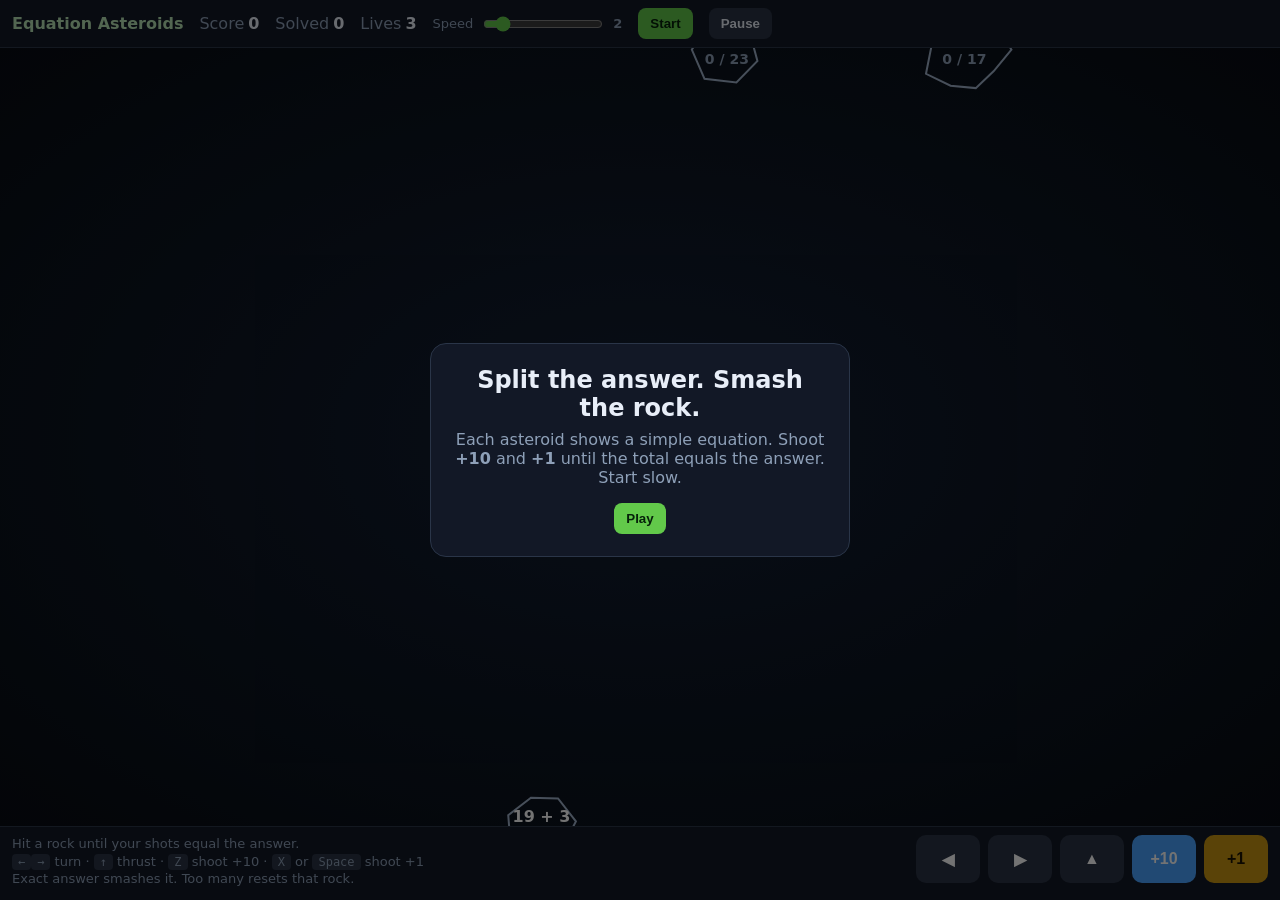
<file: asteroidmath.html>
<!DOCTYPE html>
<html lang="en">
<head>
  <meta charset="UTF-8" />
  <meta name="viewport" content="width=device-width, initial-scale=1, user-scalable=no" />
  <title>Equation Asteroids | Math Starz</title>
  <style>
    :root {
      --bg: #070b12;
      --panel: #121826;
      --line: #2a3548;
      --text: #e8eef8;
      --muted: #8ea0b8;
      --good: #62c94a;
      --ten: #4aa3ff;
      --one: #f5c542;
      --bad: #f66;
    }
    * { box-sizing: border-box; }
    html, body { margin: 0; height: 100%; background: var(--bg); color: var(--text); font-family: system-ui, sans-serif; overflow: hidden; }
    #wrap { display: flex; flex-direction: column; height: 100%; }
    header {
      display: flex; flex-wrap: wrap; align-items: center; gap: 10px 16px;
      padding: 8px 12px; background: var(--panel); border-bottom: 1px solid var(--line);
    }
    h1 { font-size: 16px; margin: 0; color: #b7e3b4; white-space: nowrap; }
    .stat { font-variant-numeric: tabular-nums; font-weight: 700; }
    .stat span { color: var(--muted); font-weight: 500; margin-right: 4px; }
    label.speed { display: flex; align-items: center; gap: 8px; color: var(--muted); font-size: 13px; }
    input[type=range] { width: 120px; accent-color: var(--good); }
    button.ui {
      border: 0; border-radius: 8px; padding: 8px 12px; font-weight: 700; cursor: pointer;
      background: var(--good); color: #06210a;
    }
    button.ui.ghost { background: #2a3344; color: var(--text); }
    canvas { display: block; width: 100%; flex: 1; background: radial-gradient(#132033, #070b12); touch-action: none; }
    #hud {
      display: flex; justify-content: space-between; gap: 8px; flex-wrap: wrap;
      padding: 8px 12px 12px; background: var(--panel); border-top: 1px solid var(--line);
    }
    .hint { font-size: 13px; color: var(--muted); line-height: 1.35; }
    .pads { display: flex; gap: 8px; flex-wrap: wrap; }
    .pads button {
      min-width: 64px; height: 48px; border: 0; border-radius: 10px;
      font-weight: 800; font-size: 16px; cursor: pointer; color: #fff;
    }
    .pads .left, .pads .right, .pads .thrust { background: #2a3344; }
    .pads .ten { background: var(--ten); }
    .pads .one { background: #c99512; color: #1a1200; }
    .overlay {
      position: fixed; inset: 0; display: flex; align-items: center; justify-content: center;
      background: rgba(0,0,0,.55); z-index: 2;
    }
    .card {
      background: var(--panel); border: 1px solid var(--line); border-radius: 16px;
      padding: 22px 24px; max-width: 420px; text-align: center;
    }
    .card h2 { margin: 0 0 8px; }
    .card p { color: var(--muted); margin: 0 0 16px; }
    .hidden { display: none; }
    kbd { background: #2a3344; padding: 1px 6px; border-radius: 4px; font-size: 12px; }
  </style>
</head>
<body>
  <div id="wrap">
    <header>
      <h1>Equation Asteroids</h1>
      <div class="stat"><span>Score</span><b id="score">0</b></div>
      <div class="stat"><span>Solved</span><b id="solved">0</b></div>
      <div class="stat"><span>Lives</span><b id="lives">3</b></div>
      <label class="speed">Speed
        <input id="speed" type="range" min="1" max="10" value="2" />
        <b id="speedVal">2</b>
      </label>
      <button class="ui" id="startBtn">Start</button>
      <button class="ui ghost" id="pauseBtn">Pause</button>
    </header>
    <canvas id="c"></canvas>
    <div id="hud">
      <div class="hint">
        Hit a rock until your shots equal the answer.<br>
        <kbd>←</kbd><kbd>→</kbd> turn · <kbd>↑</kbd> thrust · <kbd>Z</kbd> shoot +10 · <kbd>X</kbd> or <kbd>Space</kbd> shoot +1<br>
        Exact answer smashes it. Too many resets that rock.
      </div>
      <div class="pads">
        <button class="left" data-hold="left">◀</button>
        <button class="right" data-hold="right">▶</button>
        <button class="thrust" data-hold="up">▲</button>
        <button class="ten" data-tap="ten">+10</button>
        <button class="one" data-tap="one">+1</button>
      </div>
    </div>
  </div>

  <div class="overlay" id="splash">
    <div class="card">
      <h2>Split the answer. Smash the rock.</h2>
      <p>Each asteroid shows a simple equation. Shoot <b>+10</b> and <b>+1</b> until the total equals the answer. Start slow.</p>
      <button class="ui" id="goBtn">Play</button>
    </div>
  </div>

  <script>
    const canvas = document.getElementById("c");
    const ctx = canvas.getContext("2d");
    const $ = (id) => document.getElementById(id);

    const keys = { left: false, right: false, up: false };
    let W = 800, H = 600, running = false, paused = false;
    let score = 0, solved = 0, lives = 3, speedMul = 2;
    let ship, rocks = [], shots = [], particles = [], cooldown = 0, invuln = 0, flash = 0;

    function resize() {
      const r = canvas.getBoundingClientRect();
      W = canvas.width = Math.max(480, Math.floor(r.width * devicePixelRatio));
      H = canvas.height = Math.max(320, Math.floor(r.height * devicePixelRatio));
    }
    window.addEventListener("resize", resize);

    function rand(a, b) { return a + Math.random() * (b - a); }
    function irand(a, b) { return a + Math.floor(Math.random() * (b - a + 1)); }
    function wrap(v, max) { return v < 0 ? v + max : v > max ? v - max : v; }

    function makeProblem() {
      const kind = Math.random() < 0.7 ? "+" : "-";
      let a, b, ans, text;
      if (kind === "+") {
        a = irand(1, 20);
        b = irand(1, 20);
        ans = a + b;
        text = a + " + " + b;
      } else {
        a = irand(6, 30);
        b = irand(1, Math.min(9, a - 1));
        ans = a - b;
        text = a + " − " + b;
      }
      return { text, ans };
    }

    function spawnRock(fromSplit) {
      const p = makeProblem();
      let x, y;
      if (fromSplit) {
        x = fromSplit.x + rand(-20, 20);
        y = fromSplit.y + rand(-20, 20);
      } else {
        const edge = irand(0, 3);
        x = edge === 0 || edge === 1 ? rand(0, W) : edge === 2 ? 0 : W;
        y = edge === 0 ? 0 : edge === 1 ? H : rand(0, H);
      }
      const r = fromSplit ? 28 : rand(34, 48);
      const s = 0.12 + speedMul * 0.07;
      return {
        x, y, r,
        vx: rand(-s, s) * (0.6 + Math.random()),
        vy: rand(-s, s) * (0.6 + Math.random()),
        rot: rand(0, Math.PI * 2),
        spin: rand(-0.012, 0.012),
        verts: makeVerts(r),
        text: p.text,
        ans: p.ans,
        got: 0
      };
    }

    function makeVerts(r) {
      const n = irand(7, 11);
      const v = [];
      for (let i = 0; i < n; i++) {
        const a = (i / n) * Math.PI * 2;
        v.push({ a, d: r * rand(0.72, 1.08) });
      }
      return v;
    }

    function resetShip() {
      ship = { x: W / 2, y: H / 2, a: -Math.PI / 2, vx: 0, vy: 0 };
      invuln = 120;
    }

    function startGame() {
      score = 0; solved = 0; lives = 3;
      rocks = []; shots = []; particles = [];
      resetShip();
      for (let i = 0; i < 4; i++) rocks.push(spawnRock());
      running = true; paused = false;
      $("splash").classList.add("hidden");
      updateHud();
    }

    function updateHud() {
      $("score").textContent = score;
      $("solved").textContent = solved;
      $("lives").textContent = lives;
    }

    function boom(x, y, color, n) {
      for (let i = 0; i < n; i++) {
        particles.push({
          x, y,
          vx: rand(-2.2, 2.2), vy: rand(-2.2, 2.2),
          life: irand(18, 36), color
        });
      }
    }

    function fire(inc) {
      if (!running || paused || cooldown > 0) return;
      cooldown = inc === 10 ? 14 : 8;
      const speed = 7.2;
      shots.push({
        x: ship.x + Math.cos(ship.a) * 18,
        y: ship.y + Math.sin(ship.a) * 18,
        vx: Math.cos(ship.a) * speed + ship.vx,
        vy: Math.sin(ship.a) * speed + ship.vy,
        life: 70,
        inc
      });
    }

    function hitRock(rock, inc) {
      rock.got += inc;
      if (rock.got === rock.ans) {
        score += 10 + rock.ans;
        solved++;
        boom(rock.x, rock.y, "#62c94a", 22);
        rocks = rocks.filter(r => r !== rock);
        rocks.push(spawnRock());
        if (solved % 5 === 0) rocks.push(spawnRock());
        updateHud();
        return;
      }
      if (rock.got > rock.ans) {
        boom(rock.x, rock.y, "#f66", 10);
        rock.got = 0;
        flash = 8;
      } else {
        boom(rock.x, rock.y, inc === 10 ? "#4aa3ff" : "#f5c542", 8);
      }
    }

    function shipHit() {
      if (invuln > 0) return;
      lives--;
      updateHud();
      boom(ship.x, ship.y, "#fff", 18);
      if (lives <= 0) {
        running = false;
        $("splash").classList.remove("hidden");
        $("splash").querySelector("h2").textContent = "Game over — " + solved + " solved";
        $("splash").querySelector("p").textContent = "Score " + score + ". Slow the speed slider and try again.";
        $("goBtn").textContent = "Play again";
        return;
      }
      resetShip();
    }

    function step() {
      if (running && !paused) {
        if (keys.left) ship.a -= 0.055;
        if (keys.right) ship.a += 0.055;
        if (keys.up) {
          ship.vx += Math.cos(ship.a) * 0.12;
          ship.vy += Math.sin(ship.a) * 0.12;
        }
        ship.vx *= 0.99;
        ship.vy *= 0.99;
        ship.x = wrap(ship.x + ship.vx, W);
        ship.y = wrap(ship.y + ship.vy, H);
        if (cooldown > 0) cooldown--;
        if (invuln > 0) invuln--;
        if (flash > 0) flash--;

        const spd = 0.55 + speedMul * 0.22;
        for (const r of rocks) {
          r.x = wrap(r.x + r.vx * spd, W);
          r.y = wrap(r.y + r.vy * spd, H);
          r.rot += r.spin;
          const dx = r.x - ship.x, dy = r.y - ship.y;
          if (dx * dx + dy * dy < (r.r - 6) * (r.r - 6)) shipHit();
        }

        for (const s of shots) {
          s.x += s.vx; s.y += s.vy; s.life--;
        }
        shots = shots.filter(s => s.life > 0 && s.x > -20 && s.x < W + 20 && s.y > -20 && s.y < H + 20);

        for (const s of shots) {
          for (const r of rocks) {
            const dx = r.x - s.x, dy = r.y - s.y;
            if (dx * dx + dy * dy < r.r * r.r) {
              s.life = 0;
              hitRock(r, s.inc);
              break;
            }
          }
        }
        shots = shots.filter(s => s.life > 0);

        for (const p of particles) {
          p.x += p.vx; p.y += p.vy; p.life--;
        }
        particles = particles.filter(p => p.life > 0);
      }
      draw();
      requestAnimationFrame(step);
    }

    function draw() {
      ctx.clearRect(0, 0, W, H);
      ctx.save();
      if (flash) {
        ctx.fillStyle = "rgba(255,60,60,0.08)";
        ctx.fillRect(0, 0, W, H);
      }

      for (const p of particles) {
        ctx.globalAlpha = Math.min(1, p.life / 20);
        ctx.fillStyle = p.color;
        ctx.fillRect(p.x, p.y, 3 * devicePixelRatio, 3 * devicePixelRatio);
      }
      ctx.globalAlpha = 1;

      for (const r of rocks) {
        ctx.save();
        ctx.translate(r.x, r.y);
        ctx.rotate(r.rot);
        ctx.beginPath();
        r.verts.forEach((v, i) => {
          const x = Math.cos(v.a) * v.d, y = Math.sin(v.a) * v.d;
          i ? ctx.lineTo(x, y) : ctx.moveTo(x, y);
        });
        ctx.closePath();
        ctx.strokeStyle = r.got > 0 ? "#8fd27a" : "#9eb0c8";
        ctx.lineWidth = 2 * devicePixelRatio;
        ctx.stroke();
        ctx.restore();

        ctx.textAlign = "center";
        ctx.textBaseline = "middle";
        ctx.fillStyle = "#fff";
        ctx.font = "700 " + Math.round(16 * devicePixelRatio) + "px system-ui";
        ctx.fillText(r.text, r.x, r.y - 8 * devicePixelRatio);
        ctx.fillStyle = r.got === 0 ? "#8ea0b8" : "#f5c542";
        ctx.font = "700 " + Math.round(14 * devicePixelRatio) + "px system-ui";
        ctx.fillText(r.got + " / " + r.ans, r.x, r.y + 12 * devicePixelRatio);
      }

      for (const s of shots) {
        ctx.fillStyle = s.inc === 10 ? "#4aa3ff" : "#f5c542";
        ctx.beginPath();
        ctx.arc(s.x, s.y, s.inc === 10 ? 4.2 * devicePixelRatio : 2.6 * devicePixelRatio, 0, Math.PI * 2);
        ctx.fill();
        ctx.fillStyle = "#fff";
        ctx.font = "700 " + Math.round(11 * devicePixelRatio) + "px system-ui";
        ctx.textAlign = "center";
        ctx.fillText(s.inc === 10 ? "10" : "1", s.x, s.y - 10 * devicePixelRatio);
      }

      if (ship) {
        ctx.save();
        ctx.translate(ship.x, ship.y);
        ctx.rotate(ship.a);
        if (invuln <= 0 || Math.floor(invuln / 4) % 2 === 0) {
          ctx.beginPath();
          ctx.moveTo(16 * devicePixelRatio, 0);
          ctx.lineTo(-12 * devicePixelRatio, 10 * devicePixelRatio);
          ctx.lineTo(-7 * devicePixelRatio, 0);
          ctx.lineTo(-12 * devicePixelRatio, -10 * devicePixelRatio);
          ctx.closePath();
          ctx.strokeStyle = "#b7e3b4";
          ctx.lineWidth = 2 * devicePixelRatio;
          ctx.stroke();
          if (keys.up) {
            ctx.beginPath();
            ctx.moveTo(-12 * devicePixelRatio, 5 * devicePixelRatio);
            ctx.lineTo(-20 * devicePixelRatio, 0);
            ctx.lineTo(-12 * devicePixelRatio, -5 * devicePixelRatio);
            ctx.strokeStyle = "#f5c542";
            ctx.stroke();
          }
        }
        ctx.restore();
      }
      ctx.restore();
    }

    window.addEventListener("keydown", (e) => {
      if (e.code === "ArrowLeft" || e.code === "KeyA") keys.left = true;
      if (e.code === "ArrowRight" || e.code === "KeyD") keys.right = true;
      if (e.code === "ArrowUp" || e.code === "KeyW") keys.up = true;
      if (e.code === "KeyZ") { e.preventDefault(); fire(10); }
      if (e.code === "KeyX" || e.code === "Space") { e.preventDefault(); fire(1); }
      if (e.code === "KeyP") paused = !paused;
    });
    window.addEventListener("keyup", (e) => {
      if (e.code === "ArrowLeft" || e.code === "KeyA") keys.left = false;
      if (e.code === "ArrowRight" || e.code === "KeyD") keys.right = false;
      if (e.code === "ArrowUp" || e.code === "KeyW") keys.up = false;
    });

    document.querySelectorAll("[data-hold]").forEach(btn => {
      const k = btn.dataset.hold;
      const on = (e) => { e.preventDefault(); keys[k] = true; };
      const off = (e) => { e.preventDefault(); keys[k] = false; };
      btn.addEventListener("mousedown", on);
      btn.addEventListener("mouseup", off);
      btn.addEventListener("mouseleave", off);
      btn.addEventListener("touchstart", on, { passive: false });
      btn.addEventListener("touchend", off);
    });
    document.querySelectorAll("[data-tap]").forEach(btn => {
      btn.addEventListener("click", (e) => {
        e.preventDefault();
        fire(btn.dataset.tap === "ten" ? 10 : 1);
      });
    });

    $("speed").oninput = () => {
      speedMul = +$("speed").value;
      $("speedVal").textContent = speedMul;
    };
    $("startBtn").onclick = startGame;
    $("goBtn").onclick = startGame;
    $("pauseBtn").onclick = () => { if (running) paused = !paused; };

    resize();
    resetShip();
    rocks = [spawnRock(), spawnRock(), spawnRock()];
    step();
  </script>
</body>
</html>
</file>
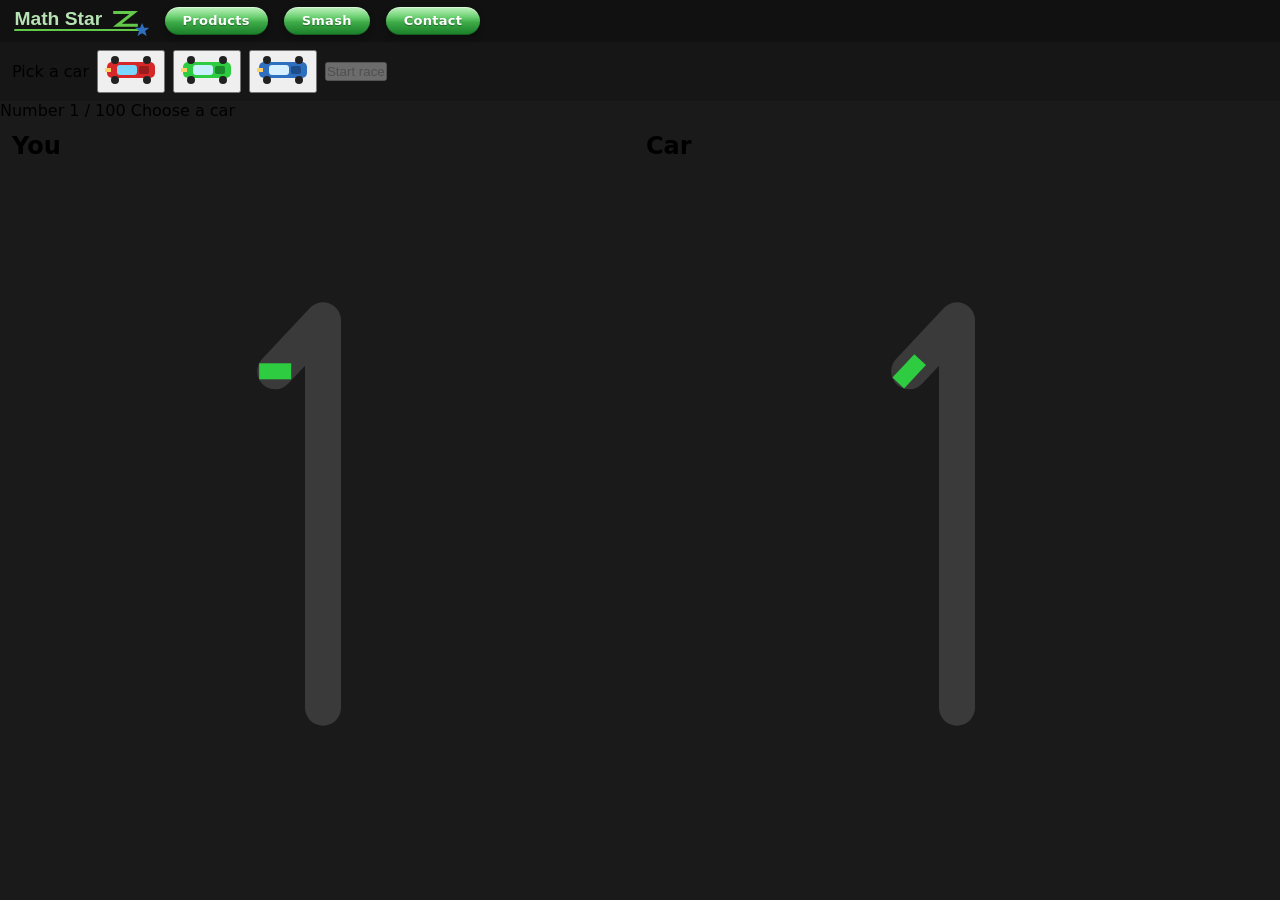
<file: race2trace.html>
<!DOCTYPE html>
<html lang="en">
<head>
  <meta charset="UTF-8" />
  <meta name="viewport" content="width=device-width, initial-scale=1" />
  <title>Mathstarz</title>
  
  <link rel="stylesheet" href="style.css" />
  <link rel="icon" type="image/svg+xml" href="favicon.svg" />
</head>
  <nav class="top-bar">
    <a class="logo" href="/">
      <img src="logo.svg" alt="Math Starz" />
    </a>
    <!--a class="glossy-btn" href="#">Home</a-->
    <a class="glossy-btn" href="products.html">Products</a>
    <a class="glossy-btn" href="split.html">Smash</a>
    <a class="glossy-btn" href="#">Contact</a>
  </nav>

 <section class="garage">
  <p>Pick a car</p>
  <button data-car="cars/red.svg"><img src="cars/red.svg" alt="Red car" width="64"></button>
  <button data-car="cars/green.svg"><img src="cars/green.svg" alt="Green car" width="64"></button>
  <button data-car="cars/blue.svg"><img src="cars/blue.svg" alt="Blue car" width="64"></button>
  <button id="startBtn">Start race</button>
</section>

  <div class="hud">
    Number <span id="n">1</span> / 100
    <span id="status">Choose a car</span>
  </div>

  <main class="game">
  <section class="panel">
    <h2>You</h2>
    <div class="stage" id="youStage"></div>
  </section>
  <section class="panel">
    <h2>Car</h2>
    <div class="stage" id="carStage"></div>
  </section>
</main>
<script src="js/race2trace.js"></script>
  <!--#youStage, #carStage, #startBtn, #n, and #status-->
  <!--#youStage, #carStage-->
</file>
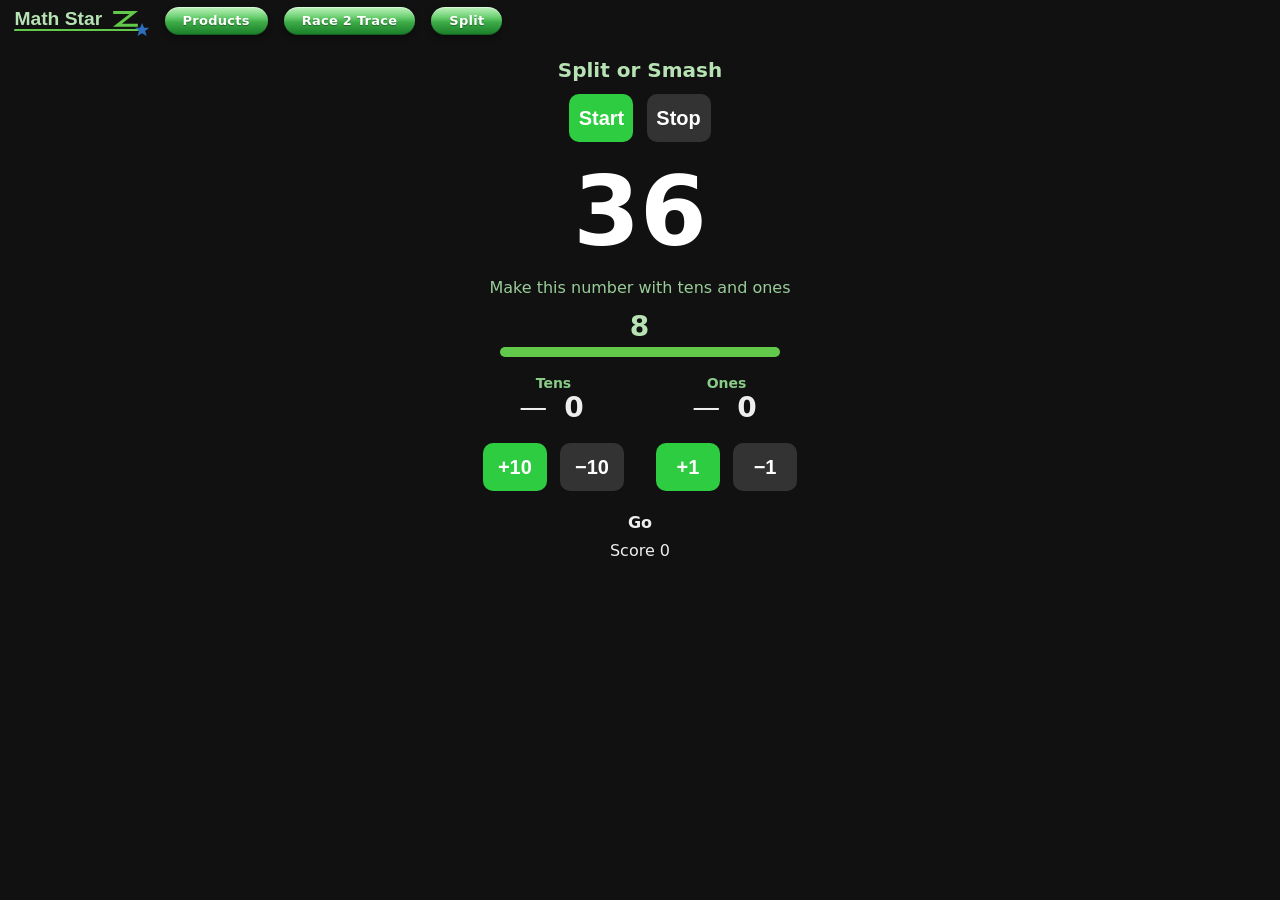
<file: split.html>
<!DOCTYPE html>
<html lang="en">
<head>
  <meta charset="UTF-8" />
  <meta name="viewport" content="width=device-width, initial-scale=1" />
  <link rel="stylesheet" href="style.css" />
  <link rel="icon" type="image/svg+xml" href="favicon.svg" />
  <title>Split or Smash | Math Starz</title>
  <style>
    body { margin:0; font-family:system-ui,sans-serif; background:#111; color:#eee; text-align:center; }
    h1 { font-size:20px; color:#b7e3b4; margin:16px 0 8px; }
    .num { font-size:96px; font-weight:800; margin:10px 0; color:#fff; }
    .hint { color:#9c9; min-height:24px; }
    .row { display:flex; justify-content:center; gap:24px; margin:18px; }
    .col h2 { font-size:14px; color:#8c8; }
    button {
      width:64px; height:48px; margin:4px; border:0; border-radius:10px;
      background:#2ecc40; color:#fff; font-size:20px; font-weight:700; cursor:pointer;
    }
    button.ghost { background:#333; }
    .pile { min-height:48px; font-size:28px; letter-spacing:4px; }
    .clock {
      font-size:28px;
      font-weight:800;
      font-variant-numeric: tabular-nums;
      color:#b7e3b4;
      margin:8px 0 4px;
      letter-spacing:1px;
    }
    .clock.warn { color:#f5c542; }
    .clock.late { color:#f66; }
    .bar { width:280px; height:10px; margin:4px auto 12px; background:#333; border-radius:6px; overflow:hidden; }
    .fill { height:100%; width:100%; background:#62c94a; }
    .msg { min-height:28px; font-weight:700; }
    .ok { color:#6f6; } .bad { color:#f66; }
  </style>
</head>
<body>
    <nav class="top-bar">
    <a class="logo" href="/">
      <img src="logo.svg" alt="Math Starz" />
    </a>
    <!--a class="glossy-btn" href="#">Home</a-->
    <a class="glossy-btn" href="products.html">Products</a>
    <a class="glossy-btn" href="race2trace.html">Race 2 Trace</a>
    <a class="glossy-btn" href="split.html">Split</a>
  </nav>

  <h1>Split or Smash</h1>
  <button id="startBtn">Start</button>
  <button class="ghost" id="stopBtn">Stop</button>
  <div class="num" id="num">36</div>
  <div class="hint">Make this number with tens and ones</div>
  <div class="clock" id="clock">8</div>
  <div class="bar"><div class="fill" id="fill"></div></div>
  <div class="row">
    <div class="col">
      <h2>Tens</h2>
      <div class="pile"><span id="tensPile">—</span> <b id="tensCount">0</b></div>
      <button id="tenAdd">+10</button>
      <button class="ghost" id="tenSub">−10</button>
    </div>
    <div class="col">
      <h2>Ones</h2>
      <div class="pile"><span id="onesPile">—</span> <b id="onesCount">0</b></div>
      <button id="oneAdd">+1</button>
      <button class="ghost" id="oneSub">−1</button>
    </div>
  </div>
  <div class="msg" id="msg">Go</div>
  <p id="score">Score 0</p>

  <script>
    let target = 36, tens = 0, ones = 0, score = 0, t0 = 0, lock = false;
    let running = false;
    const TIME = 8000;

    const $ = (id) => document.getElementById(id);

    function setClock(ms) {
      const sec = Math.ceil(Math.max(0, ms) / 1000);
      const el = $("clock");
      el.textContent = String(sec);
      el.className = "clock" + (sec <= 2 ? " late" : sec <= 4 ? " warn" : "");
    }

    function deal() {
      if (!running) return;
      target = 1 + Math.floor(Math.random() * 100);
      tens = ones = 0;
      lock = false;
      t0 = performance.now();
      $("num").textContent = target;
      $("msg").textContent = "Go";
      $("msg").className = "msg";
      setClock(TIME);
      $("fill").style.width = "100%";
      render();
      tick();
    }

    function render() {
      $("tensPile").textContent = tens ? "■".repeat(tens) : "—";
      $("onesPile").textContent = ones ? "•".repeat(ones) : "—";
      $("tensCount").textContent = tens;
      $("onesCount").textContent = ones;
    }

    function smash() {
      if (lock) return;
      const val = tens * 10 + ones;
      lock = true;
      if (val === target) {
        score++;
        $("msg").textContent = "Smash!";
        $("msg").className = "msg ok";
      } else {
        $("msg").textContent = val + " is not " + target;
        $("msg").className = "msg bad";
      }
      $("score").textContent = "Score " + score;
      setTimeout(deal, 700);
    }

    function tick() {
      if (lock || !running) return;
      const left = Math.max(0, TIME - (performance.now() - t0));
      $("fill").style.width = (left / TIME * 100) + "%";
      setClock(left);
      if (left <= 0) {
        $("msg").textContent = "Time! It was " + Math.floor(target/10) + " tens and " + (target%10) + " ones";
        $("msg").className = "msg bad";
        lock = true;
        setTimeout(deal, 1100);
        return;
      }
      if (tens * 10 + ones === target) smash();
      else requestAnimationFrame(tick);
    }

    $("tenAdd").onclick = () => { if (!lock && tens < 10) { tens++; render(); } };
    $("tenSub").onclick = () => { if (!lock && tens > 0) { tens--; render(); } };
    $("oneAdd").onclick = () => { if (!lock && ones < 9) { ones++; render(); } };
    $("oneSub").onclick = () => { if (!lock && ones > 0) { ones--; render(); } };

    $("startBtn").onclick = () => {
      if (running) return;
      running = true;
      score = 0;
      $("score").textContent = "Score 0";
      $("msg").textContent = "Go";
      deal();
    };

    $("stopBtn").onclick = () => {
      running = false;
      lock = true;
      $("msg").textContent = "Stopped";
      $("fill").style.width = "0%";
      setClock(0);
    };
  </script>
</body>
</html>
</file>
<file: style.css>
* {
  box-sizing: border-box;
  margin: 0;
  padding: 0;
}

body {
  font-family: system-ui, -apple-system, Segoe UI, sans-serif;
  background: #1a1a1a;
  min-height: 100vh;
}

.top-bar {
  display: flex;
  justify-content: center;
  align-items: center;
  gap: 8px;
  flex-wrap: wrap;
  padding: 6px 12px;
  background: #111;
}

.glossy-btn {
  display: inline-flex;
  align-items: center;
  justify-content: center;
  min-width: 0;
  padding: 6px 18px;
  border: none;
  border-radius: 999px;
  color: #fff;
  font-size: 13px;
  font-weight: 600;
  letter-spacing: 0.02em;
  text-decoration: none;
  cursor: pointer;
  line-height: 1.2;
  background:
    linear-gradient(
      to bottom,
      rgba(255, 255, 255, 0.55) 0%,
      rgba(255, 255, 255, 0.12) 38%,
      rgba(0, 0, 0, 0.08) 55%,
      rgba(0, 0, 0, 0.18) 100%
    ),
    linear-gradient(to bottom, #6ee06e, #1f9a32);
  box-shadow:
    0 1px 0 rgba(255, 255, 255, 0.45) inset,
    0 -1px 0 rgba(0, 0, 0, 0.25) inset,
    0 3px 6px rgba(0, 0, 0, 0.3);
  text-shadow: 0 1px 1px rgba(0, 0, 0, 0.35);
  transition: transform 0.12s ease, filter 0.12s ease;
}

.glossy-btn:hover {
  filter: brightness(1.08);
  transform: translateY(-1px);
}

.glossy-btn:active {
  transform: translateY(1px);
  filter: brightness(0.95);
  box-shadow:
    0 1px 0 rgba(255, 255, 255, 0.3) inset,
    0 2px 4px rgba(0, 0, 0, 0.35);
}

.glossy-btn:focus-visible {
  outline: 2px solid #b8ffb8;
  outline-offset: 3px;
}

.top-bar {
  display: flex;
  align-items: center;
  justify-content: flex-start;
  gap: 16px;
  padding: 6px 12px;
  background: #111;
}

.logo {
  display: flex;
  align-items: center;
  flex-shrink: 0;
  text-decoration: none;
}

.logo img {
  height: 30px;
  width: auto;
  display: block;
}

.nav-links {
  display: flex;
  justify-content: center;
  align-items: center;
  gap: 8px;
  flex-wrap: wrap;
  flex: 1;
}

.garage {
  display: flex;
  align-items: center;
  gap: 8px;
  padding: 8px 12px;
  background: #161616;
}

.game {
  display: grid;
  grid-template-columns: 1fr 1fr;
  gap: 12px;
  padding: 12px;
  min-height: calc(100vh - 140px);
}

.panel { display: flex; flex-direction: column; }
.stage { position: relative; flex: 1; min-height: 360px; }

@media (max-width: 800px) {
  .game { grid-template-columns: 1fr; }
}
</file>
